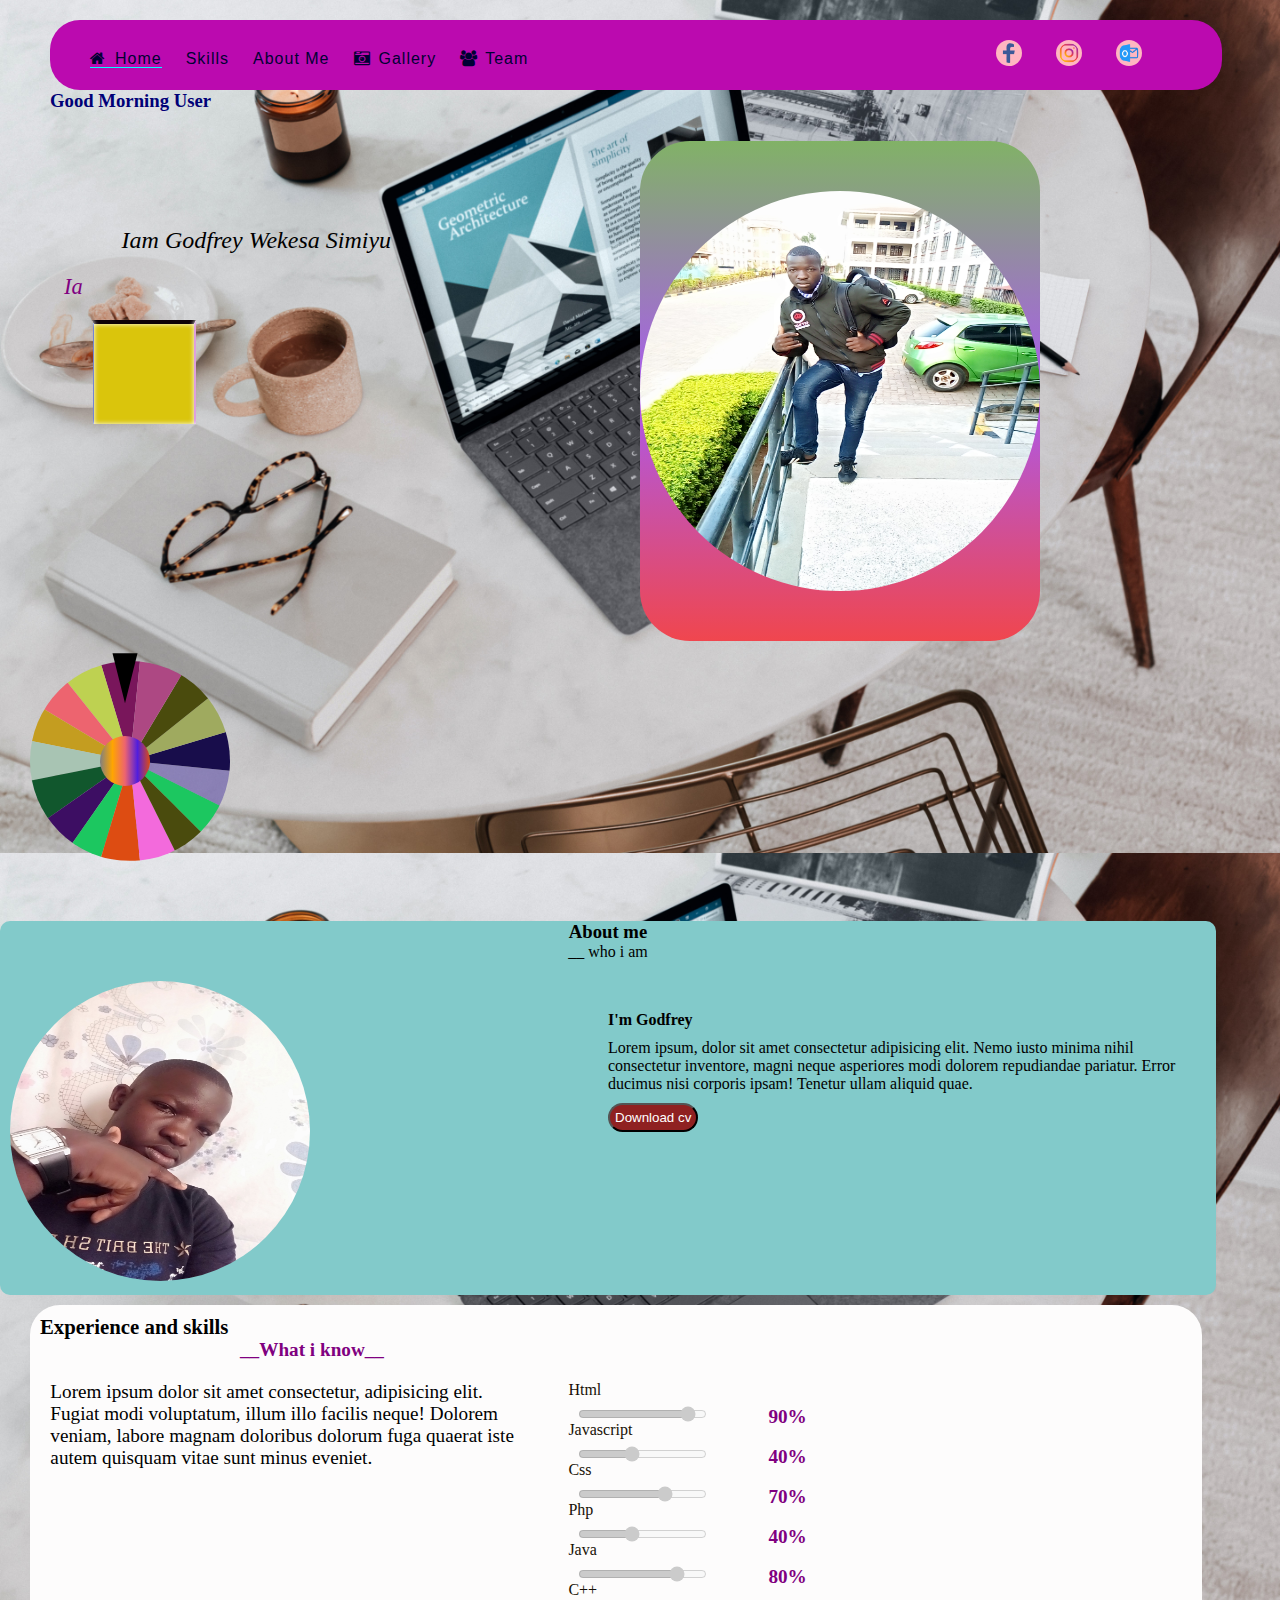
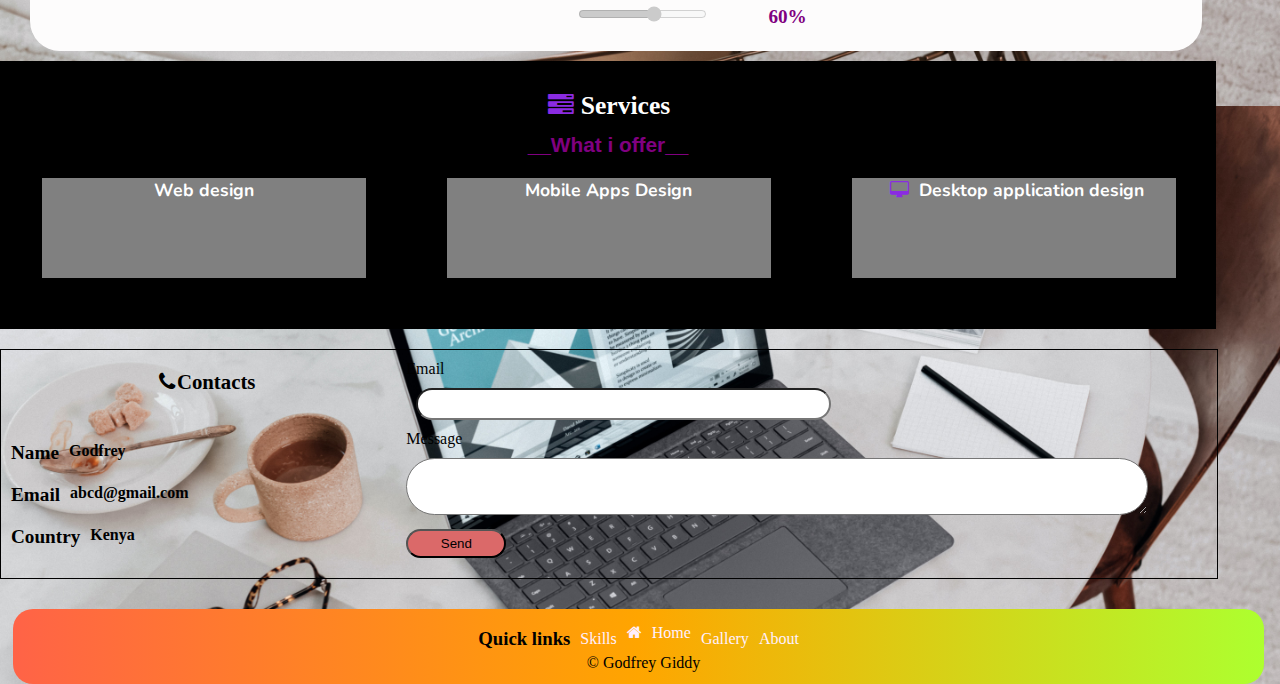
<file: index.html>
<!DOCTYPE html>
<html lang="en">
<head>
    <meta charset="UTF-8">
    <meta http-equiv="X-UA-Compatible" content="IE=edge">
    <meta name="viewport" content="width=device-width, initial-scale=1.0">
    <title>Raxid.com</title>
    <link rel="stylesheet" href="https://cdnjs.cloudflare.com/ajax/libs/font-awesome/4.7.0/css/font-awesome.css"/>
    <link rel="stylesheet" href="style1.css">
    <link rel="stylesheet" href="css/skills.css">
   
</head>
<body id="bdy"> 
      <div class="menu" onclick="ShowMenu()">
          <span></span>
          <span></span>
          <span></span>
      </div>
    
    <nav class="nav-bar" id="nav">
    
        <div class="links">
            <a href="index.html" id="home"> <i class="fa fa-home" aria-hidden="true"></i>Home</a>
            <a href="#myskills">Skills</a>
            <a href="#about">About me</a>
            <a href="gallery.html"> <i class="fa fa-camera-retro" aria-hidden="true"></i>Gallery</a>
            <a href="Team.html" target="_SELF"><i class="fa fa-users" aria-hidden="true"></i>Team</a>
           
        </div>
        <div class="icons-contacts">
            <img src="images/facebook.png" id="fb">
            <img src="images/instagram.png" id="insta">
            <img src="images/social (2).png" id="email">
        </div>
       
    </nav>
    <h3 id="greetings">Good Morning</h3>
     <div class="me">
         <div class="cuboid">
             <h3>Iam Godfrey Wekesa Simiyu</h3>
             <p id="dynamic"></p>

                <div class="box">
                    <div class="front">
                       
                    </div>
                    <div class="back">
                      
                    </div>
                    <div class="left">
                       
                    </div>
                    <div class="right">
                      
                    </div>
                    <div class="bottom"></div>
                    <div class="top"></div>
                    
                </div>
                
         </div>
         <div class="myimage">
             <img src="images/server1.jpg" alt="">

         </div>
     </div>
     <div class="main">
       
        <div class="parent">
        <div class="spinner" id="spinner"> 
         <div class="spinner1"> 
         </div>
         <div class="spinner2"  > 
 
         </div>
         <div class="spinner3" > 
 
         </div>
         <div class="spinner4"  > 
 
         </div>
         <div class="spinner5"  > 
         </div>
         <div class="spinner6"> 
 
         </div>
         <div class="spinner7" > 
 
         </div>
         <div class="spinner8" > 
 
         </div>
         <div class="spinner9"> 
 
         </div>
         <div class="spinner10"> 
         </div>
         <div class="spinner11"> 
 
         </div>
         <div class="spinner12"> 
 
         </div>
         <div class="spinner13"> 
 
         </div>
         <div class="spinner14"> 
             
         </div>
         <div class="spinner15"> 
         </div>
         <div class="spinner16"> 
             
         </div>
         <div class="spinner17"> 
            
         </div>
     </div>
         <div class="pointer" id="pointer"></div> 
         <div class="control" onclick="ShowLucky()"></div> 
     </div>
     
    
     </div>
     </div>
    
    </div>
    <div class="popup" id="popup">
        <p>Am sorry i cant help you now</p>
    </div>
  <section id="about">
     <div class="header">
          <h3>About me</h3>  
          <p>__ who i am</p>
     </div>
      <div class="myself">
            <div class="self">
                   <img src="images/giddy.jpg" alt="">
            </div>
            <div class="desc">
                 <h4>I'm Godfrey</h4>
                 <p>Lorem ipsum, dolor sit amet consectetur adipisicing elit. Nemo iusto minima nihil consectetur inventore, magni neque asperiores modi dolorem repudiandae pariatur. Error ducimus nisi corporis ipsam! Tenetur ullam aliquid quae.</p>
                  <button id="cv">Download cv</button>
                </div>
      </div>
  </section>

     <div class="myskills" id="myskills">
         <h3>Experience and skills</h3>
         <h4 id="know">__What i know__</h4>
        <div class="skills">
            <p>
                Lorem ipsum dolor sit amet consectetur, adipisicing elit. Fugiat modi voluptatum, illum illo facilis neque! Dolorem veniam, labore magnam doloribus dolorum fuga quaerat iste autem quisquam vitae sunt minus eveniet.
              </p>
            <ul id="levels">
              <div><span> Html</span> <input type="range" value="90"  disabled ><h4>90%</h4></div>
             <div> <span>Javascript</span><input type="range" value="40"  disabled ><h4>40%</h4></div>
              <div> <span>Css</span><input type="range"  value="70" disabled ><h4>70%</h4></div>
             <div> <span>Php</span><input type="range"  value="40"  disabled ><h4>40%</h4></div>
             <div> <span>Java</span><input type="range"  value="80"  disabled  ><h4>80%</h4></div>
             <div> <span>C++</span><input type="range" value="60"   disabled  ><h4>60%</h4></div>
            </ul> 
        </div>
      
 
    </div>
  <section id="services">
      <h3 > <i class="fa fa-tasks" aria-hidden="true"></i>Services</h3>
      <h4>__What i offer__</h4>
      <div class="serve">
          <div>
               <p class="paragra"> Web design</p>
          </div>
          <div>
            <p class="paragra"> Mobile Apps Design</p>
       </div>
       <div>
        <p class="paragra"> <i class="fa fa-desktop" aria-hidden="true"></i>Desktop application design</p>
   </div>
      </div>
  </section>
  
  <section class="contact">
     <div class="conta">
        <h4> <i class="fa fa-phone" aria-hidden="true"></i>Contacts</h4>
           <li>Name <span>Godfrey</span></li><br>
           <li>Email <span>abcd@gmail.com</span></li><br>
           <li>Country <span>Kenya</span></li><br>

     </div>
     <form id="form">
        
       Email <br> <input type="email" style="font-size: 1rem;" required><br>
       Message <br> <textarea name="" id=""  rows="3" required></textarea><br>
         <input type="button" value="Send" onclick="SendMessage()">

     </form>
  </section>
  <footer>
    <ul> <h3>Quick links</h3>
        <a href="#myskills"> <li>Skills</li></a>
        <a href="index.html"> <li> <i class="fa fa-home" aria-hidden="true"></i>Home</li></a>
        <a href="gallery.html"> <li>Gallery</li></a>
        <a href="#about"> <li>About</li></a>
    
        
    </ul>
    <ul>
        <li class="copy">&copy Godfrey Giddy</li>
    </ul>
</footer>
  <script src="js/index2.js">
     
</script>

</body>
</html>
</file>
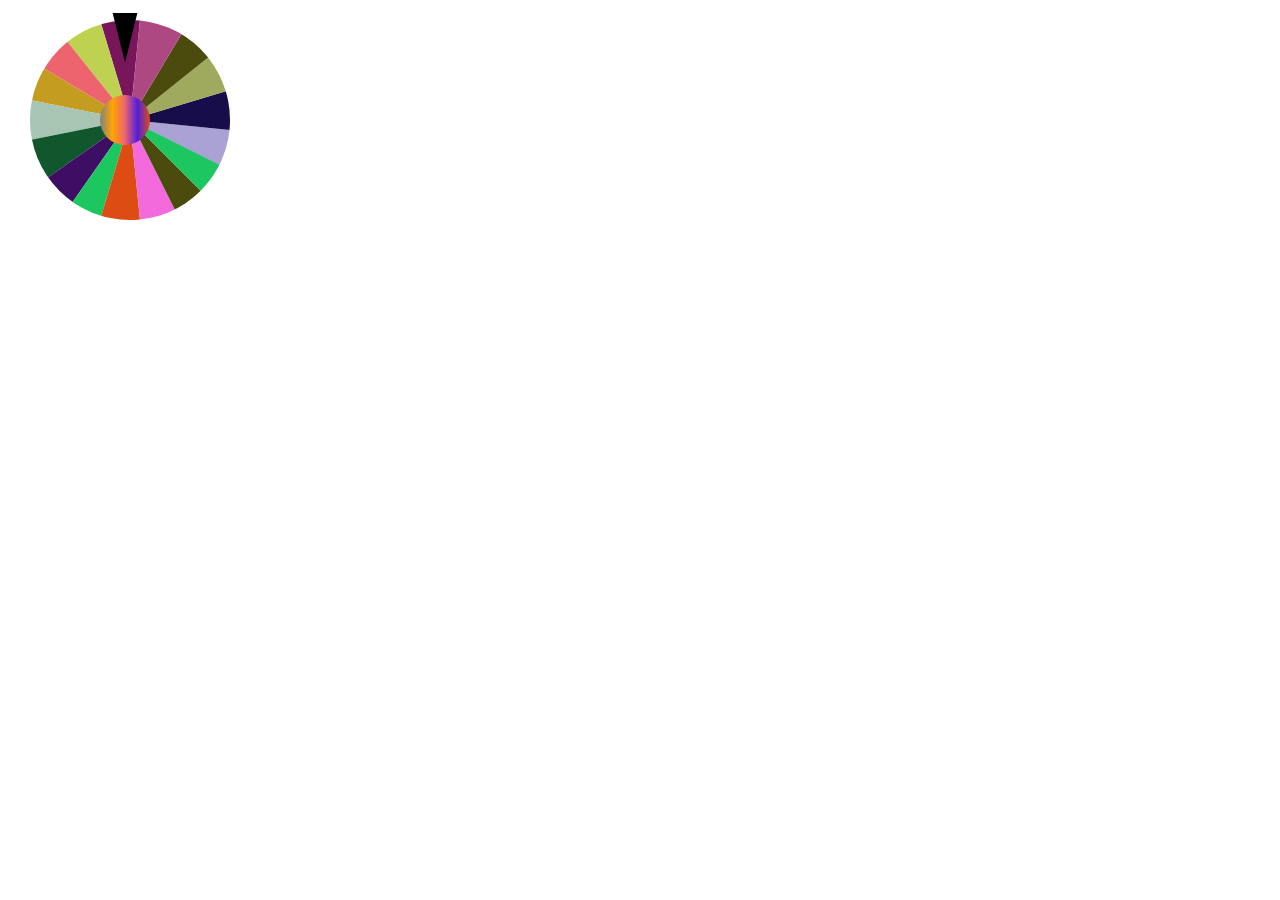
<file: myskills.html>
<!DOCTYPE html>
<html lang="en">
<head>
    <meta charset="UTF-8">
    <meta http-equiv="X-UA-Compatible" content="IE=edge">
    <meta name="viewport" content="width=device-width, initial-scale=1.0">
    <title>skills</title>
    <link rel="stylesheet" href="css/skills.css">
</head>
<body>
    <div class="main">
       
        <div class="parent">
        <div class="spinner" id="spinner"> 
         <div class="spinner1"> 
         </div>
         <div class="spinner2"  > 
 
         </div>
         <div class="spinner3" > 
 
         </div>
         <div class="spinner4"  > 
 
         </div>
         <div class="spinner5"  > 
         </div>
         <div class="spinner6"> 
 
         </div>
         <div class="spinner7" > 
 
         </div>
         <div class="spinner8" > 
 
         </div>
         <div class="spinner9"> 
 
         </div>
         <div class="spinner10"> 
         </div>
         <div class="spinner11"> 
 
         </div>
         <div class="spinner12"> 
 
         </div>
         <div class="spinner13"> 
 
         </div>
         <div class="spinner14"> 
             
         </div>
         <div class="spinner15"> 
         </div>
         <div class="spinner16"> 
             
         </div>
         <div class="spinner17"> 
            
         </div>
     </div>
         <div class="pointer" id="pointer"></div> 
         <div class="control" onclick="ShowLucky()"></div> 
     </div>
     
    
     </div>
     </div>
    
    </div>
    <div class="popup" id="popup">
        <p>Am sorry i cant help you now</p>
    </div>
</body>
</html>
</file>
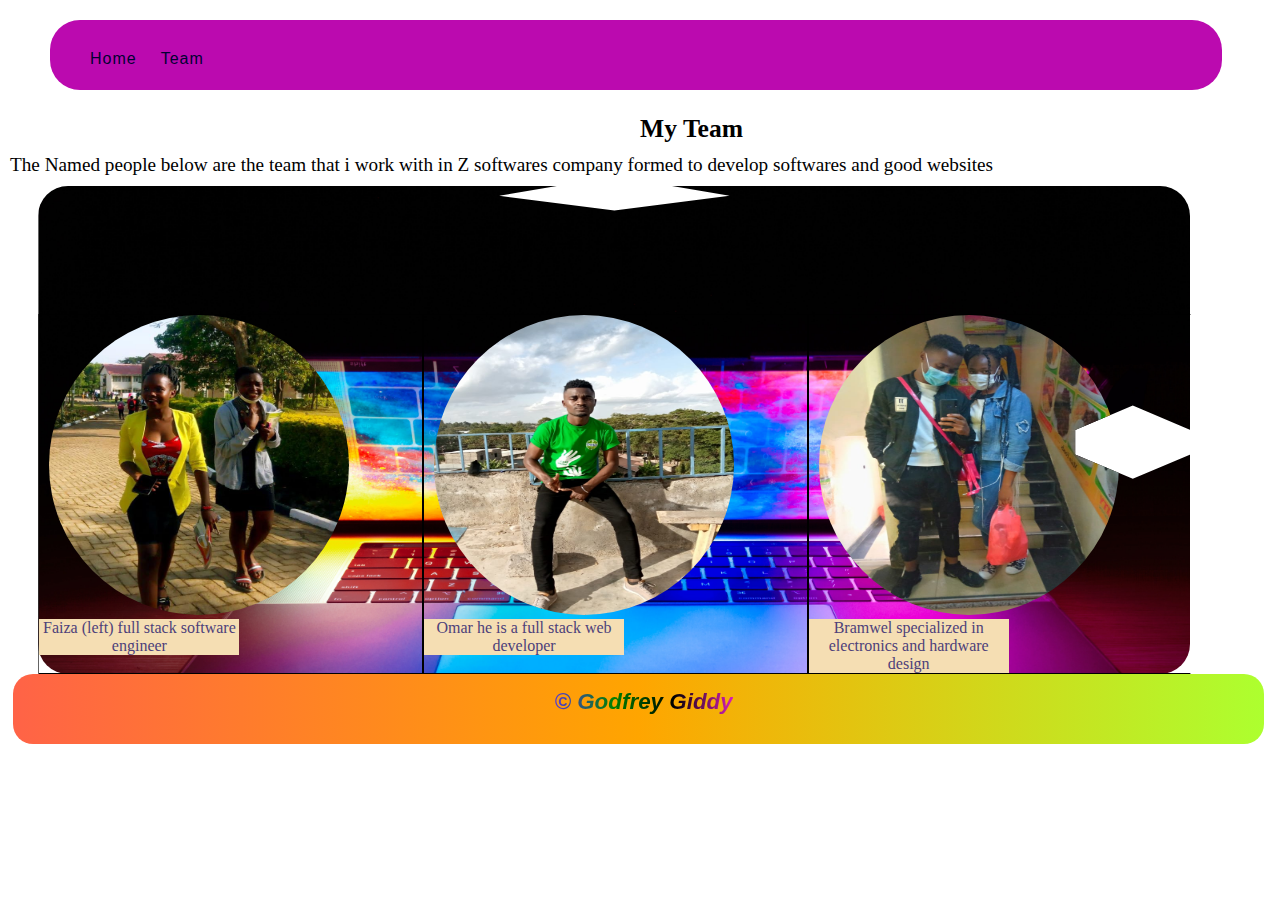
<file: Team.html>
<!DOCTYPE html>
<html lang="en">
<head>
    <meta charset="UTF-8">
    <meta http-equiv="X-UA-Compatible" content="IE=edge">
    <meta name="viewport" content="width=device-width, initial-scale=1.0">
    <title>Background info</title>
    <link rel="stylesheet" href="team.css">
</head>
<body>
    <nav class="nav-bar">

        <div class="links">
            <a href="index.html" >Home</a>
            <a href="Team.html" target="_SELF">Team</a>
           
        </div>
        
       
    </nav>
    
<h3>My Team </h3>
<p id="description">The Named people below are the team that i work with in Z softwares company
    formed to develop softwares and  good websites
</p>
<div class="friends">
  
   <div class="fre">
       <img src="images/faiza2.jpg" alt="" >
       <article class="art3">
            Faiza (left) full stack software engineer
       </article>
   </div>
   <div class="fre">
       <img src="images/omar.jpg" alt="">
       <article class="art3">
           Omar he is a full stack  web developer  
       </article>
   </div>
   <div class="fre">
    <img src="images/bram.jpg" alt="">
    <article  class="art3" id="art3">
        Bramwel specialized in electronics and hardware design
    </article>
   </div>
</div>
<footer>
    <ul>
        <li class="copy">&copy Godfrey Giddy</li>
       
    </ul>
</footer>
<script>
    
window.addEventListener("scroll",()=>
{
     console.log(this.scrollY);
    if(window.scrollY>200 && window.scrollY<400)
    {
       
        document.querySelector("body").style.background="rgba(123,251,70,0.5)";
    }
    else if(window.scrollY> 400 && window.scrollY <600)
    {
        document.querySelector("body").style.background="rgba(120,102,110,0.4)";
    }
    else if(window.scrollY > 600 && window.scrollY <800 )
    {
        document.querySelector("body").style.background="violet";
        
    }
    else if(window.scrollY > 600)
    {
        document.querySelector("body").style.background="rgba(150,219,10,0.2)";
        
    }
   
})
</script>
</body>
</html>
</file>
<file: style1.css>
@import url('https://fonts.googleapis.com/css2?family=Nunito:wght@200&family=Poiret+One&family=Pontano+Sans&display=swap');

*
{

    margin: 0;
    padding: 0;
}

body
{
    box-sizing: border-box;
    box-shadow: 10px black;
    scroll-behavior: smooth;
}
.nav-bar
{
    position: relative;
    z-index: 20;
    width: 90vw;
    display: inline-block;
    margin-top: 20px;
    height: 70px;
    margin-left: 50px;
    padding-left: 20px;
    background-color: rgb(187, 10, 175);
    border-radius: 30px;
    
    
}
.nav-bar .links{
    position: absolute;
    margin-top: 30px;
}
.nav-bar .links a{
 
 text-decoration: none;
   margin-left: 20px;
  color: #003;
  font-family: sans-serif;
  letter-spacing: 1px;
  text-transform: capitalize;
   
}
.nav-bar .links a:hover{
 border-bottom: 1px solid maroon;
  -webkit-background-clip: text;
  background-image: -webkit-linear-gradient(left,orange,green,yellow,rgb(44, 111, 165),cyan);
 -webkit-background-clip: text;
 color: transparent;

}
.nav-bar .icons-contacts
{
    position: relative;
    display: inline;
    margin-left: 70vw;
    margin-top: 20px;
}
.icons-contacts img
{
    width: 20px;
    margin-left: 30px;
    height: 20px;
    cursor: pointer;
    background-color: lightpink;
    padding: 3px;
    margin-top: 20px;
    border-radius: 50%;
    transition: all 0.5s;
    cursor: pointer;
}
.icons-contacts img:hover
{
    background-color :lightgrey;

}
body{
    background-image: url("images/comp.jpg");
    background-color: rgb(179, 126, 29);
    background-size:contain;
    transition: all 0.5s;
}
#greetings
{
    margin-left: 50px;
    font-family: serif;
    color: #007;
}
.nav-bar .icons-contacts img:hover{
    transform: skew(20deg);
}
.me
{
    display: grid;
    grid-template-columns:  1fr 1fr;
    width: 90vw;
    height: auto;
    margin-left: 5vw;
    position: relative;
    
}
.me .myimage
{
    width: 400px;
    height: 500px;
    margin-top: 5%;
    display: flex;
    overflow: hidden;
    text-align: center;
    align-items: center;
    border-radius: 50px;
    justify-content: center;
  
    background:linear-gradient(rgba(129,178,102),rgba(170,90,239),rgba(240,70,78));
}
.me .myimage img{
    width: 400px;
    height: 400px;
    border-radius: 50%;
    
}
.cuboid
{
    display: block;
}
.me h3{
    margin-top: 20%;
    margin-left: 10%;
    font-weight: 400;
    font-family: Georgia, 'Times New Roman', Times, serif;
    font-style: italic;
    display: block;
    font-size: 1.5rem;
}
#dynamic
{
    width: 300px;
    height: 50px;
    text-align: start;
    margin-top: 20px;
    font-style: italic;
    font-size: 1.4rem;
    color:  rgb(32, 17, 19);
    margin-bottom: 10px;
    
}
.box{
    width: 100px;
    height: 100px;
    left: 30px;
    position: relative;
    display: block;
    transform-style: preserve-3d;
    perspective: 1200px;
    transition: all 0.7s;
   animation: animatebox 10s infinite;
   margin-top: 50px;

}
.box:hover
{
    transition: all 0.5s;
    transform: rotateY(360deg);
    
}
.box .right
{
    position: absolute;
    background: plum;
    width: 100%;
    height: 100%;
    box-shadow: inset 0 0 5px white;
    transform: translateY(-50%) translateX(50%)  rotateY(-90deg);
}
.box .left
{
    position: absolute;
    background: rgb(115, 133, 214);
    width: 100%;
    height: 100%;
box-shadow: inset 0 0 5px white;   
 transform: translateY(-50%) translateX(-50%) rotateY(90deg) translate(20px);
}
.box .front
{
    position: absolute;
    background: rgb(98, 163, 201);
    width: 100%;
    height: 100%;
    transform: translateY(-50%) translateX(0) ;
    box-shadow: inset 0 0 5px white;
    text-align: center;
    justify-content: center;
}
.box .bottom
{
    position: absolute;
    background: rgb(107, 199, 54);
    width: 100%;
    height: 100%;
    box-shadow: inset 0 0 5px white;
   transform:   rotateX(90deg);
}
.box .top
{
    position: absolute;
    background: rgb(14, 1, 7);
    width: 100%;
    height: 100%;
box-shadow: inset 0 0 5px white;   
 transform: translateY(-100%) rotateX(-90deg);
}
.box .back
{
    position: absolute;
    background: rgb(218, 197, 12);
    width: 100%;
    height: 100%;
    transform-style: preserve-3d;
    transform:  translateY(-50%)  rotateX(180deg);
    box-shadow: inset 0 0 5px white;
    text-align: center;
}
footer {
    width: 97vw;
    margin-left: 1vw;
    height: 60px;
    background-image: -webkit-linear-gradient(left,Tomato,orange,greenyellow);
    border-radius: 20px;
    margin-top: 30px;
    padding: 5px;
    display: block;
    justify-content: center;
    align-items: center;
    padding-bottom: 10px ;
   }
   ul{
       display: flex;
       align-items: center;
       justify-content: center;
       margin-top: 10px;
   }
   li{
       list-style: none;
       display: inline-flex;
       margin-left: 10px;
   }
   footer a{
       text-decoration: none;
       color: rgb(255, 240, 255);
   }
   .copy
   {
       margin-top: -10px;
   }
   .sliders
   {
       position: relative;
       width: 600px;
       height: 400px;
       margin-left: 20px;
       overflow: hidden;
       margin-top: 20px;
       display: inline-flex;
       margin-bottom: 10px;
       background:radial-gradient(rgba(0,0,78,0.2),rgba(34,68,39,0.5));
   }
   .sliders .slider{
      width: 500px;
      position: absolute;
      margin-left: 50px;
      transition: all 2s;
   }
   .sliders .slider img
   {
       width: 500px;
       height: 400px;
       transition: all 2s;
   }
   #id
   {
       content: '';
       animation : slide 3s infinite
   }
   #about
   {
       width: 95vw;
       background:rgb(130, 202, 202);
       border-radius: 10px;
       box-shadow: inset 2 4 10px rgb(196, 73, 73);
       display: block;
       margin-top: 10px;
       position: relative;
   }
   #about .header
   {
        width: 100%;
        display: block;
        justify-content: center;
        text-align: center;
        background-color: transparent;
        padding-bottom: 20px;
   }
   #about .myself
   {
       display: grid;
       grid-template-columns: 1fr 1fr;
       padding-bottom: 10px;
   }
   #about .myself h4{
       padding-bottom: 10px;
   }
   #about .myself button{
       background-color: rgb(143, 33, 33);
       color: white;
       margin-top: 10px;
       padding: 5px;
       border-radius: 20px;
       outline: none;
       transition: all 0.1s;
   }
   #about .myself  .desc
   {
       margin-top: 30px;
       overflow: hidden;
   }
   #about .myself  .desc
   {
       width: 95%;
   }
   #about .myself button:hover{
       cursor: pointer;
       transform: skewY(5deg);
       background-color: red;
   }
   
   #about .myself .self img
   {
       width: 300px;
       height: 300px;
       border-radius: 50%;
       margin-left: 10px;
   }
   #services
   {
       display: block;
       margin-top: 10px;
       width: 95vw;
       background-color: black;
       height: auto;
       padding-top: 30px;
       padding-bottom: 30px;
       margin-bottom: 20px;
   }
   #services h3{
       width: 100%;
       text-align: center;
       font-family: serif;
       color: white;
       margin-bottom: 5px;
      font-size: 1.6rem;
       
   }
   .serve
   {
       display: grid;
       grid-template-columns: 1fr 1fr 1fr;
   }
   .serve div{
      display: block;
      width: 80%;
      margin-left: 10%;
      height: 100px;
      background-color: gray;
      margin-bottom: 20px;
      text-align: center;
      border: 1px solid black;
   }
   .paragra
   {
      font-size: 1.1rem;
      font-weight: 700;
      color: white;
      font-family: 'nunito',sans-serif;
   }
   #services h4{
    width: 100%;
    text-align: center;
    font-family: sans-serif;
    margin-bottom: 20px;
    margin-top: 10px;
    color: purple;
    font-size: 1.3rem;
    
}
.contact{
    display: grid;
    grid-template-columns: 1fr 2fr;
    width: 95vw;
    height: auto;
    padding-bottom: 20px;
    border: 1px solid black;
    padding-top: 10px;
}
.contact .conta
{
    margin-top: 10px;
    
}
.contact .conta h4
{
    width: 100%;
    text-align: center;
    font-size: 1.3rem;
    margin-bottom: 20px;
}
.contact .conta li{
    margin-top: 20px;
    font-size: 1.2rem;
    font-weight: 700;
}
.contact .conta li span{
    margin-left: 10px;
    font-size: 1rem;

}
.contact form input[type="email"]
{
    width: 50%;
    padding-bottom: 5px;
    outline: none;
    border-radius: 20px;
    padding-top: 5px;
    padding-left: 5px;
    font-size: 3.2rem;
    margin: 10px;
    font-size: 10px;
}
.contact form textarea
{
    width: 90%;
    padding-left: 10px;
    padding-top: 10px;
    margin-top: 10px;
    border-radius: 30px;
    margin-bottom: 10px;
    outline: none;
}
.contact form input[type="button"]
{
    width: 100px;
    padding: 5px 5px;
    border-radius: 30px;
    outline: none;
    background-color: rgb(219, 105, 105);
    cursor: pointer;
    transition: all 0.2s ;
}
.contact form input[type="button"]:hover{
    transform: rotateX(-30deg);
    text-transform: uppercase;
    background-color: yellowgreen;
}

@media screen and(max-width:1100px) {
.main
{ position: relative;
  margin-left: 10%;

}
.footer
{
    margin-bottom: 10px;
}

 
}
@keyframes animatebox
{
   0%
   {
       transform: rotateY(360deg)
   }
   100%{
        transform: rotateY(-0deg);
   }
}
.myskills
{
    position: relative;
    display: block;
    margin-top: 10px;
    column-gap: 10px;
    background: rgb(253, 252, 252);
    margin-left: 30px;
    width: 90vw;
    height: auto;
    padding: 10px;
    overflow: hidden;
    padding-bottom: 50px;
    border-radius: 30px;
}
.myskills .skills{
    width: 90%;
    display: grid;
    grid-template-columns: 1fr 1fr;
}
.myskills h3
{
    font-size: 1.3rem;
    font-family: Georgia, 'Times New Roman', Times, serif;
}
.myskills h4{
    margin-left: 200px;
    margin-bottom: 10px;
    width: 100%;
    color: purple;
    font-size: 1.2rem;
}
.myskills .skills p
{
    width: 90%;
    margin-left: 2%;
    font-size: 1.2rem;
    font-family: Georgia, 'Times New Roman', Times, serif;
    margin-top: 10px;
}
.myskills ul{
    width: 90%;
    margin-top: -10px;
    margin-left: 10px;
    display: block;
    height: 90%;
}
.myskills ul div{
    width: 150px;
    margin-top: 20px;
    height: 20px;
    display: block
    
}
.myskills ul span{
    width: 100px;
    height: 20px;
    margin-right: 10px;
    color: rgb(24, 17, 6);
    display: block;
    margin-bottom: 5px;
    
}
.myskills ul input{
    margin-left: 10px;
  
    
}
#levels h4{
    margin-top: -20px;
}
@keyframes slide
{
    0%
    {
        margin-left:-500px;
    }
    25%
    {
        margin-left:-500px;
    }
    50%
    {
        margin-left:-500px;
    }
    100%
    {
        margin-left:-500px;
    }
}
@media  screen and (max-width:700px){
    .nav-bar
    {
        display: inline-flex;
        background-color: white;
        position: relative;
        height: 0px;
        transition: all 1s;
        overflow: hidden;
        margin-top: 10px;
        margin:0;
        border-radius: 0;
        width: 100vw;
        z-index: 999;
    }
    .nav-bar .links
    {
        margin-top: 10px;
        align-items: center;
        text-align: center;
    }
    .nav-bar .links a
    {
        display: block;
        margin-left: 50px;
        width: 100%;
        margin-bottom: 10px;
        margin-top: 10px;
        padding-top: 10px;
        border-bottom: 1px solid black;

    }
    .nav-bar .links a:hover
    {
      border-bottom: 1px solid green;
    }
    #about{
        margin-left: 20px;
      
    }
    .nav-bar .icons-contacts
    {
        display: block;
        position: absolute;
        overflow: hidden;
        width: 100px;
        height: auto;
        margin-top: 10px;
        background-color: transparent
      
    }
    .myskills .skills
    {
        display: block;
    }
    .nav-bar .icons-contacts img
    {
        margin-top: 20px;
        border-radius: 50%;
        
        transition:  all 0.5s;
    }
    .nav-bar .icons-contacts img:hover
    {
        background-color: white;
    }
   
    .me{
        display: grid;
        grid-template-columns: 1fr;
        position: relative;
        margin-bottom: 10px;
    }
    .myskills
    {
        position: relative;
        display: grid;
        grid-template-columns: 1fr;
        transition: all 1s ;
        
    }
    .myskills .skills
    {
       display: block;
       height: auto;
    }
    #about .myself .self img
    {
        width: 250px;
        height: 250px;
        margin-left: 5px;
        margin-right: 5px;
    }
    .contact
    {
        display: grid;
        grid-template-columns: 1fr;
        margin-left: 20px;
    }
    .contact .conta{
        display: block;
        margin-bottom: 20px;
    }
    .menu
    {
        position: absolute;
        margin-left: 90vw;
        margin-top: 20px;
        width: 30px;
        height: 30px;
        background-color: rgb(209, 223, 209);
        z-index: 1000;
        cursor: pointer;
    }
   
    .menu span
    {
        width: 26px;
        margin-left: 2px;
        height: 3px;
        display: block;
        margin-top: 5px;
        background-color: black;
    }
    #about .myself
    {
        display: grid;
        grid-template-columns: 1fr;
    }
   .myskills #know
   {
       margin-left: 20px;
   }
}
@media screen and (max-width:900px)
 {
    .nav-bar .icons-contacts
    {
        display: block;
        position: absolute;
        overflow: hidden;
        width: 100px;
        height: auto;
        margin-top: 10px;
        background-color: transparent
      
    }
}
.fa
{
    width: 30px;
    height: 30px;
   margin-right: -5px;
  
}
.fa-tasks , .fa-desktop
{
    margin-right: 5px;
    color: blueviolet;
}
</file>
<file: css/skills.css>
*
{
margin: 0;
padding: 0;
}
.parent .spinner
{ position: relative;
     margin-top: -150px;
    margin-left: 30px;
    width: 200px;
    height: 200px;
    border-radius: 50%;
   margin-top: 50%;
   margin-top: 20px;
   transition: all 4s;
}
.parent  .spinner .spinner1
{ 
    position: absolute;
    clip-path: polygon(50% 50%,0% 25%,0% 50%);
    width: 200px;
    height: 200px;
    background-color: rgb(121, 22, 91);
    border-radius: 50%;
    clip-path: polygon(50% 50%,35% 0%,55% 0%);
}
.parent  .spinner .spinner2
{  position: absolute;
    width: 200px;
    height: 200px;
    background-color: rgb(190, 209, 81);
    border-radius: 50%;
    clip-path: polygon(50% 50%,10% 0%,35% 0%);
}
.spinner .spinner3
{  position: absolute;
    width: 200px;
    height: 200px;
    background-color: rgb(237, 100, 111);
    clip-path: polygon(50% 50%,0% 20%,10% 0%);
    border-radius: 50%;
}
.parent  .spinner .spinner4
{  position: absolute;
    width: 200px;
    height: 200px;
    clip-path: polygon(50% 50%,0% 20%,0% 40%);
    background-color: rgb(196, 157, 32);
    border-radius: 50%;
}
.parent  .spinner .spinner5
{  position: absolute;
    width: 200px;
    height: 200px;
    clip-path: polygon(50% 50%,0% 40%,0% 60%);
    background-color: rgb(168, 196, 179);
    border-radius: 50%;
}
.parent  .spinner .spinner6
{  position: absolute;
    width: 200px;
    height: 200px;
    clip-path: polygon(50% 50%,0% 60%,0% 85%);
    background-color: rgb(17, 87, 45);
    border-radius: 50%;
}
.parent .spinner .spinner7
{  position: absolute;
    width: 200px;
    height: 200px;
    clip-path: polygon(50% 50%,0% 85%,15% 100%);
    background-color: rgb(61, 14, 99);
    border-radius: 50%;
}
.parent  .spinner .spinner8
{  position: absolute;
    width: 200px;
    height: 200px;
    clip-path: polygon(50% 50%,15% 100%,35% 100%);
    background-color: rgb(28, 199, 96);
    border-radius: 50%;
}
.parent  .spinner .spinner9
{  position: absolute;
    width: 200px;
    height: 200px;
    clip-path: polygon(50% 50%,35% 100%,55% 100%);
    background-color: rgb(221, 76, 18);
    border-radius: 50%;
}
.parent .spinner .spinner10
{  position: absolute;
    width: 200px;
    height: 200px;
    clip-path: polygon(50% 50%,55% 100%,75% 100%);
    background-color: rgb(243, 106, 220);
    border-radius: 50%;
}
.parent  .spinner .spinner11
{  position: absolute;
    width: 200px;
    height: 200px;
    clip-path: polygon(50% 50%,75% 100%,100% 100%);
    background-color: rgb(74, 75, 13);
    border-radius: 50%;
}
.parent  .spinner .spinner12
{  position: absolute;
    width: 200px;
    height: 200px;
    clip-path: polygon(50% 50%,100% 100%,100% 75%);
    background-color: rgb(28, 199, 96);
    border-radius: 50%;
}
.parent  .spinner .spinner13
{  position: absolute;
    width: 200px;
    height: 200px;
    clip-path: polygon(50% 50%,100% 75%,100% 55%);
    background-color: rgba(41, 17, 150, 0.397);
    border-radius: 50%;
}
.parent  .spinner .spinner14
{  position: absolute;
    width: 200px;
    height: 200px;
    clip-path: polygon(50% 50%,100% 55%,100% 35%);
    background-color: rgb(24, 13, 75);
    border-radius: 50%;
}
.spinner .spinner15
{  position: absolute;
    width: 200px;
    height: 200px;
    clip-path: polygon(50% 50%,100% 35%,100% 10%);
    background-color: rgb(159, 170, 95);
    border-radius: 50%;
}
.parent .spinner .spinner16
{  position: absolute;
    width: 200px;
    height: 200px;
    clip-path: polygon(50% 50%,100% 10%,80% 0%);
    background-color: rgb(74, 75, 13);
    border-radius: 50%;
    background-size: 30%;
   
}
.parent .spinner .spinner17
{  position: absolute;
    width: 200px;
    height: 200px;
    clip-path: polygon(50% 50%,80% 0%,55% 0%);
    background-color: rgb(173, 72, 131);
    border-radius: 50%;
    background-size: 35%;
}
.main .parent .pointer
{  position: absolute;
    width: 50px;
    height: 50px;
    background-color: black;
    clip-path: polygon(25% 0,75% 0,50% 100%);
    margin-left: 40%;
    margin-top: -83%;
    transition: all 0.2s;
    background-size:35%;
}
 .main .parent
{  position: relative;
    width: 250px;
    height: 250px;
    


}
.popup
{
    
    width: 100px;
    height: 150px;
    margin-top: 20px;
    display: none;
    position: absolute;
    background-color: rgb(202, 174, 202);
    margin-top: -200px;
    margin-left: 200px;
    border-radius: 20px;
    align-items: center;
    justify-content: center;
}
.popup p{
    margin-top: 40px;
    margin-left: 10px;
    margin-right: 10px;
    font-size: 1.2rem;
    color: rgb(109, 37, 37);

}
.main .parent .control
{  position: relative;
    width: 50px;
    height: 50px;
    margin-top: 50%;
    background-color: black;
    margin-left: 50%;
    margin-top: -50%;
    transform: translate(-25px,0px);
    background-image: -webkit-linear-gradient(left,gray,orange,rgb(237, 100, 111),rgb(81, 30, 221),rgb(221, 76, 18));
    border-radius: 50%;
    cursor: pointer;
}
</file>
<file: team.css>
*
{
    margin: 0;
    padding: 0;
}

.nav-bar
{
    position: relative;
    width: 90vw;
    display: inline-block;
    margin-top: 20px;
    height: 70px;
    margin-left: 50px;
    padding-left: 20px;
    background-color: rgb(187, 10, 175);
    border-radius: 30px;
    
    
}
.nav-bar .links{
    position: absolute;
    margin-top: 30px;
}
.nav-bar .links a{
 
 text-decoration: none;
   margin-left: 20px;
  color: #003;
  font-family: sans-serif;
  letter-spacing: 1px;
  text-transform: capitalize;
   
}
.nav-bar .links a:hover{
 border-bottom: 1px solid maroon;
  -webkit-background-clip: text;
  background-image: -webkit-linear-gradient(left,orange,green,yellow,rgb(44, 111, 165),cyan);
 -webkit-background-clip: text;
 color: transparent;

}

h3
{
    margin-top: 20px;
    margin-bottom: 10px;
    margin-left: 50%;
    font-size: 1.6rem;
    font-family: Georgia, 'Times New Roman', Times, serif;
}
body{
    background-size: cover;
}
img{
    
   border-radius: 50%;
    margin-left: 10px;
    width: 300px;
    height: 300px;
    transition: all 0.5s;
}



img:hover
{
    filter: grayscale(30%);
    transform: scale(0.9);
}
.friends
{  width: 80%;
    
    margin-left: 3%;
    padding-top: 10%;
    clip-path: polygon(0 0,0 100%,100% 100%,100% 55%,95% 60%,90% 55%,90% 50%,95% 45%,100% 50%,100% 0,55% 0,60% 2%,50% 5%,40% 2%,45% 0);
    background-image: url("images/tech1\ \(17\).jpg");
    border-radius: 30px;
    background-size: cover;
    clip: rect(20,30,30,30);
    
}
#description
{
    width: 80vw;
    margin-left: 10px;
    margin-bottom: 10px;
    font-size: 1.2rem;
}
@media screen  and (min-width:700px)
{
    .friends
    {
        display: grid;
        grid-template-columns: 1fr 1fr ;
        grid-template-rows: 3fr;
        column-gap: 2px;
        row-gap: 2px;
        width: 90vw;
        
    }
    .fre {
          position: relative;
          display: block;
          width: 100%;
    }
    .ftext
    {
        display: block;
        text-align: center;
        max-width: 100vw;
        background-color: rgb(161, 148, 123);
    }
    .art3
    {
        max-width: 100px;
        color: rgb(77, 65, 122);
        background-color: wheat;
       justify-content: center;
        text-align: center;
    }
}
@media screen  and (min-width:1100px)
{
   
    img {
      max-width: 300px;
      max-height: 300px;
      border-radius: 50%;
    }
    .friends
    {
        display: grid;
        grid-template-columns: 1fr 1fr 1fr;
        grid-template-rows: 3fr;
        column-gap: 2px;
        row-gap: 2px;
        width: 90vw;
    }
    .fre {
          position: relative;
          border:1px solid black;
          display: block;
          width: 100%;
    }
    .d2{
        display: inline-flex;
    }
    .art1
    {
        max-width: 400px;
        background-image: -webkit-linear-gradient(left,black,rgb(207, 38, 117),rgb(54, 90, 206));
        
        color: rgb(98, 203, 211);
    }
    .ftext
    {
        display: block;
        text-align: center;
        max-width: 100vw;
        background-color: rgb(161, 148, 123);
    }
    .art3
    {
        max-width: 200px;
        color: rgb(77, 65, 122);
        background-color: wheat;
    }
}
@media screen  and (max-width:700px)
{
   .d1
    {   margin-left: 20px;
        display: inline-flex; 
        position: relative;
        margin-top: 10px;
    }
   
    article
    {
       max-width: 180px;
        margin-top: 30px;
        margin-bottom: 20px;
    }
    .d2{
        margin-left: 20px;
        display: block; 
        position: relative;
        margin-top: 10px;
        
    }
    .art1
    {
       
        width: 75vw;
        border:1px solid black;
    }
  
    img {
        position: relative;
        width: 250px;
        height: 250px;
        border-radius: 50%;
      }
      .friends
      {
        max-width: 90vw; 
        display: block;
      }
      .ftext
      {
          display: block;
          text-align: center;
          max-width: 90vw;
          background-color: rgb(161, 148, 123);
      }
      article{
          margin-left: 10px;
          width: 250px;
      }
      .fre
      {
          display: block;
          width: 90vw;

      }
      .art3
      {
          max-width: 100px;
          color: rgb(77, 65, 122);
          background-color: wheat;
      }
      
      
    
}
footer {
    width: 97vw;
    margin-left: 1vw;
    height: 60px;
    background-image: -webkit-linear-gradient(left,Tomato,orange,greenyellow);
    border-radius: 20px;
    padding: 5px;
    display: block;
    justify-content: center;
    align-items: center;
   }
   ul{
       display: flex;
       align-items: center;
       justify-content: center;
       margin-top: 10px;
   }
   li{
       list-style: none;
       display: inline-flex;
       margin-left: 10px;
   }
   .copy
   {
       font-size: 1.4rem;
       font-family: sans-serif;
      background-image: -webkit-linear-gradient(left,rgb(85, 55, 219),green,black,rgb(216, 31, 185));
      -webkit-background-clip: text;
      color: transparent;
      font-weight: 900;
      font-style: italic;
    }
    @media screen and (max-width:500px){
        
            .fre{
              display: block;
            }
        
            article
            {
                margin-left: 10px;
                width: 250px;
                margin-top: 10px;
                padding-left: 10px;
                border-radius: 10px;
               
            }
            .nav-bar
            {
                width: 80vw;
                margin-left: 20px;
            height: 40px;
            text-align: center;
            justify-content: center;
            }
            .nav-bar .links
            {
                margin-top: 10px;
            }
            h3
            {
                margin-left: 50px;
                
            }
    }
</file>
